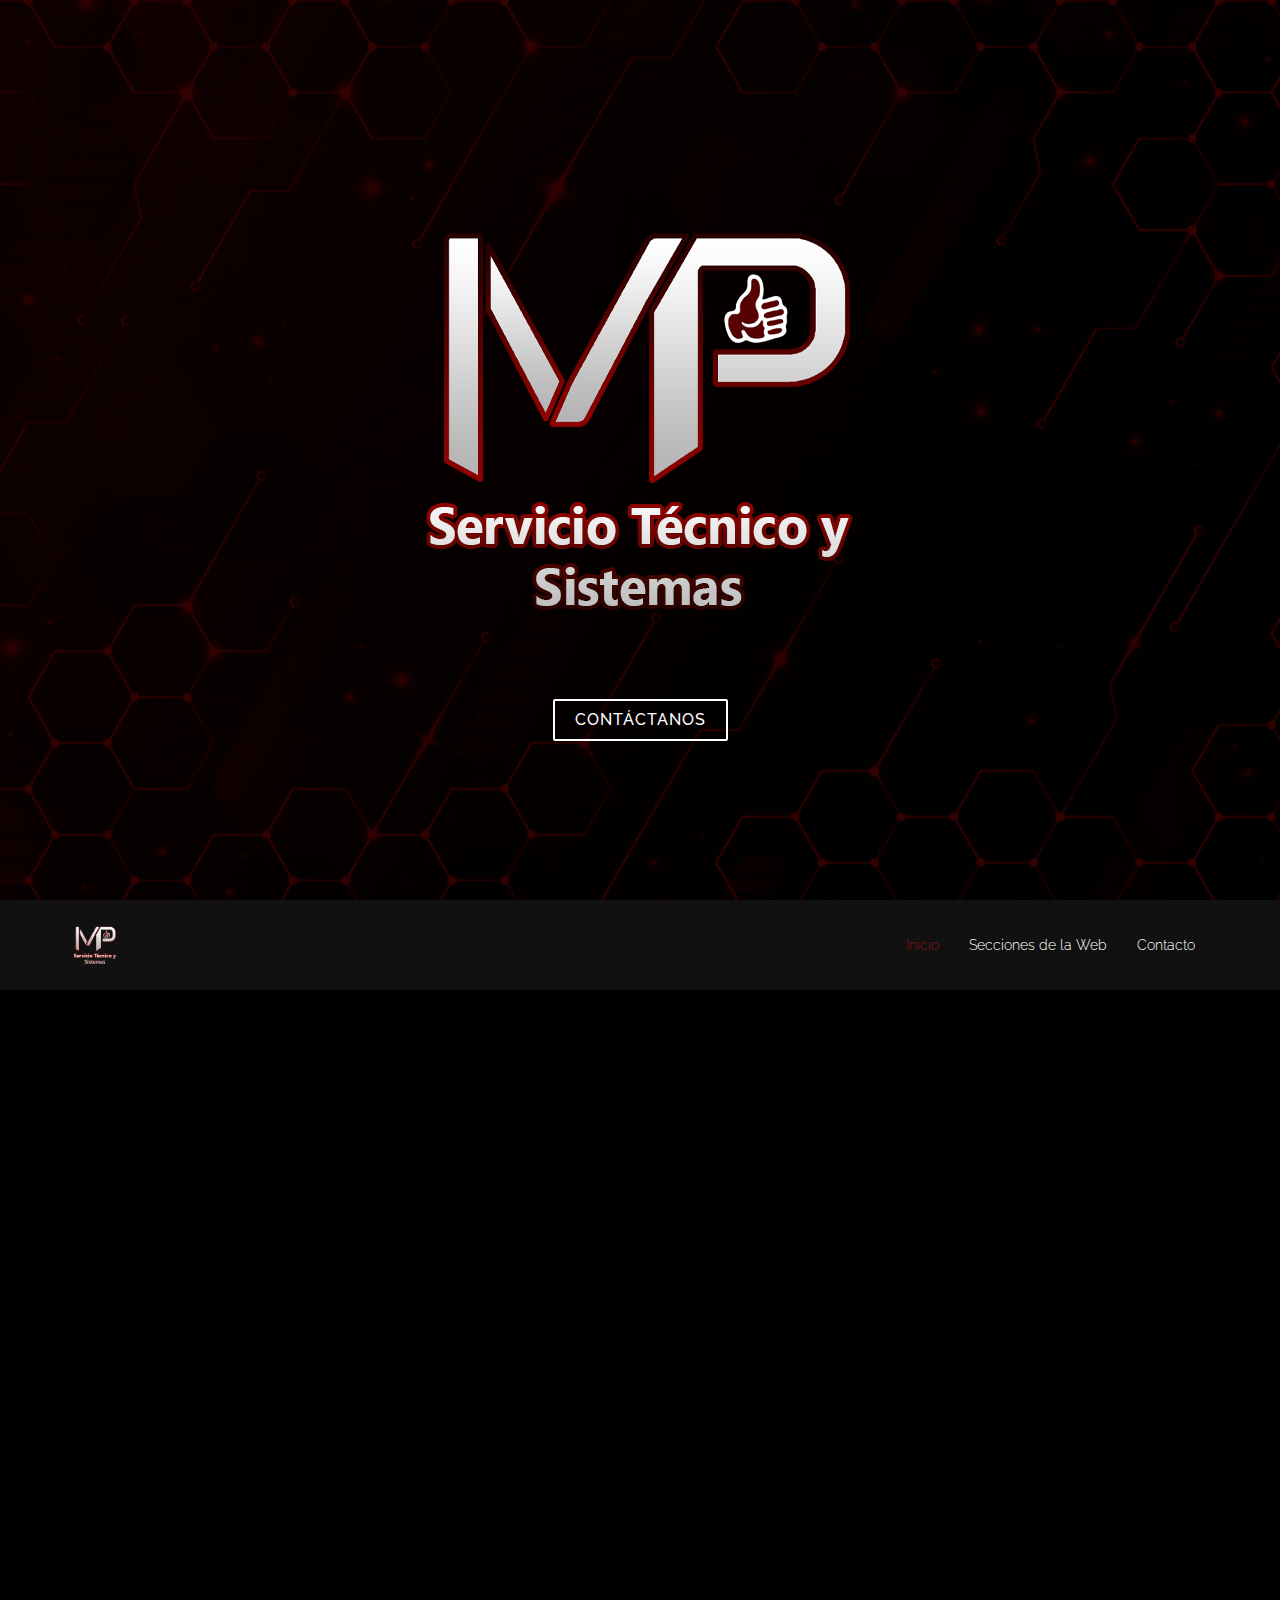
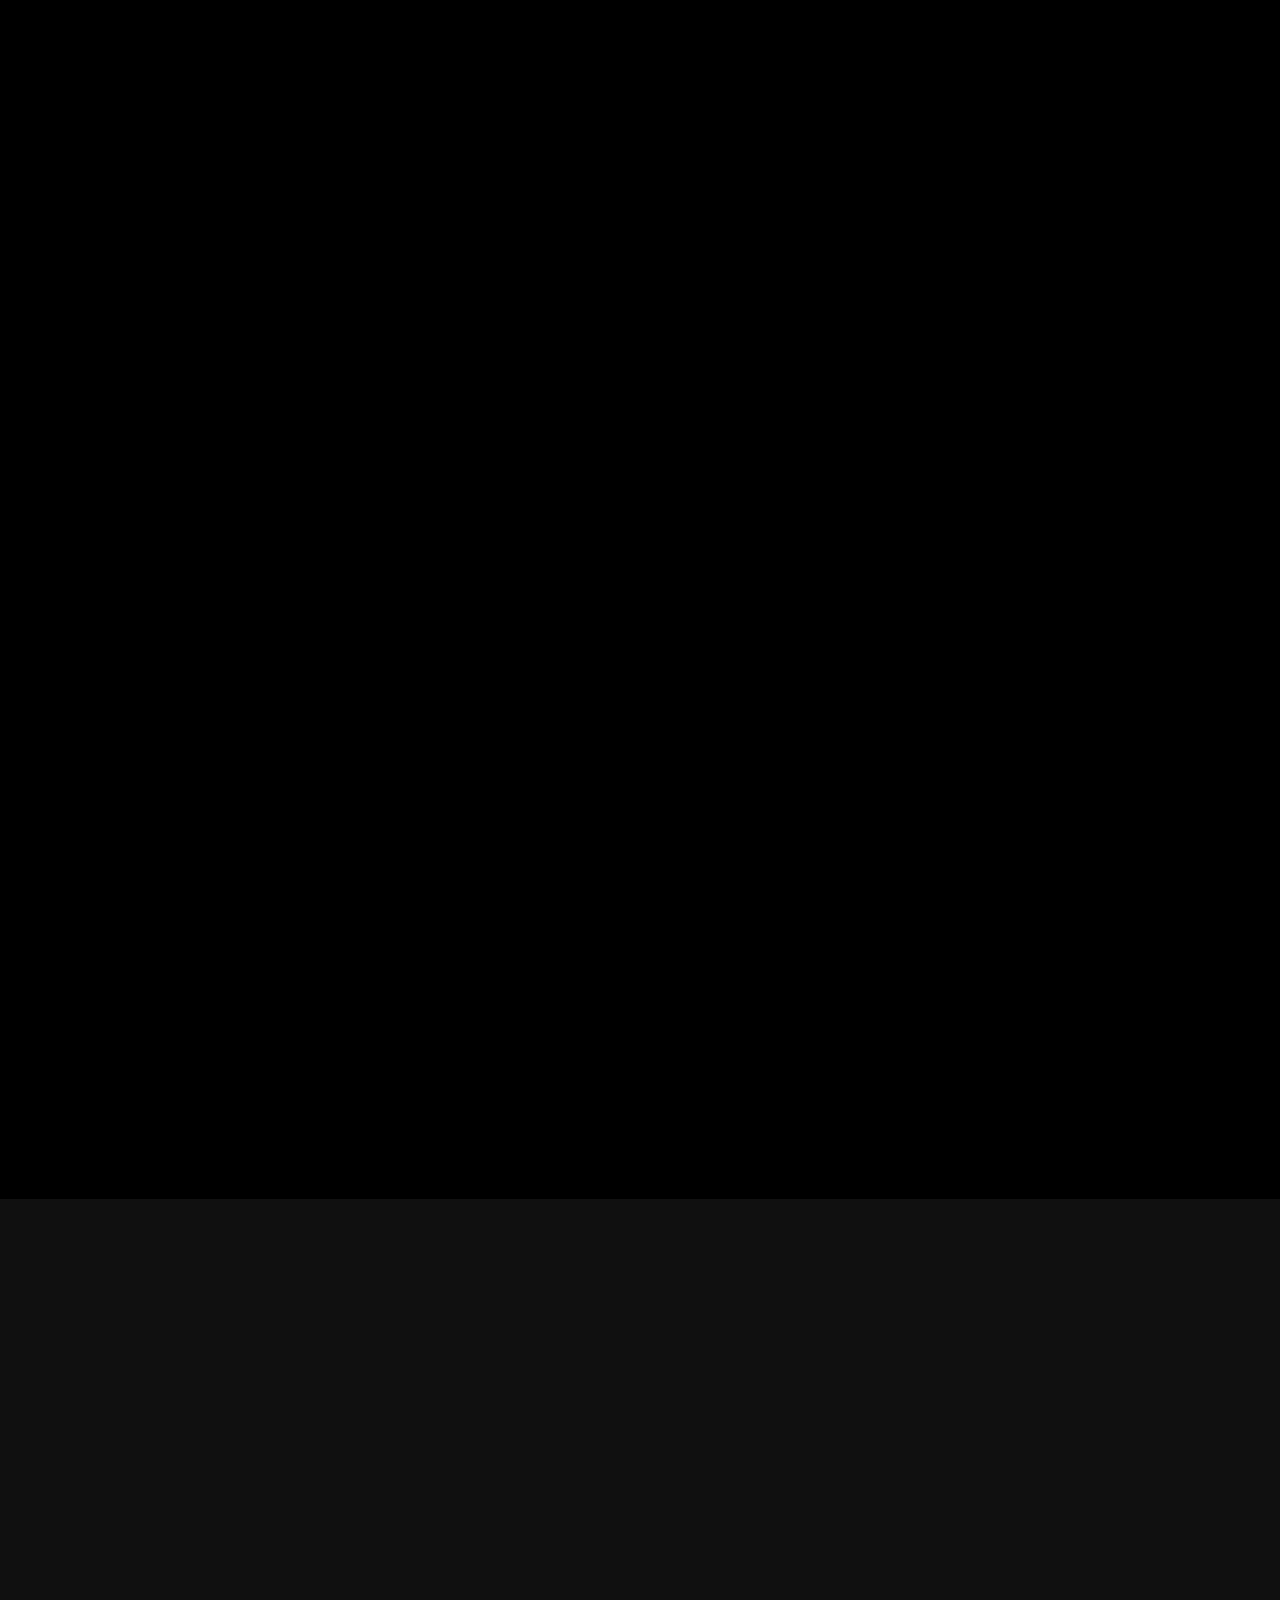
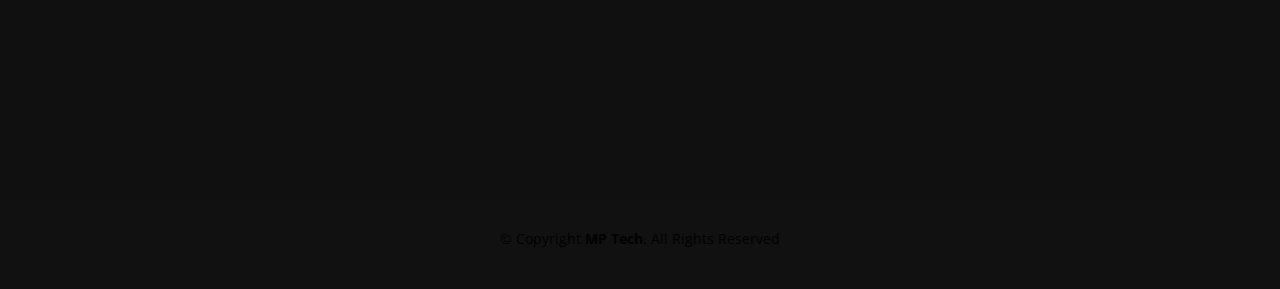
<file: index.html>
<!DOCTYPE html>
<html lang="es">

<head>
  <meta charset="utf-8">
  <title>MP Tech: Inicio</title>
  <link rel="shortcut icon" href="img/logoicon.png">
  <meta content="width=device-width, initial-scale=1.0" name="viewport">
  <meta content="" name="keywords">
  <meta content="" name="description">

  <link href="https://fonts.googleapis.com/css?family=Open+Sans:300,300i,400,400i,700,700i|Raleway:300,400,500,700,800" rel="stylesheet">

  <!-- Bootstrap CSS File -->
  <link href="lib/bootstrap/css/bootstrap.min.css" rel="stylesheet">

  <!-- Libraries CSS Files -->
  <link href="lib/font-awesome/css/font-awesome.min.css" rel="stylesheet">
  <link href="lib/animate-css/animate.min.css" rel="stylesheet">

  <!-- Main Stylesheet File -->
  <link href="css/style.css" rel="stylesheet">

</head>

<body>
  <div id="preloader"></div>
  <!--
  <div id="mant">
    <img class="muestra" src="mantenimiento.jpg">
  </div>
  -->
  <!--==========================
  Hero Section
  ============================-->
  <section id="hero">
    <div class="hero-container">
      <div class="wow fadeIn">
        <div class="hero-logo">
          <img class="" src="img/logo.png" alt="ProOnliPc">
        </div>
        <div class="actions">
          <!--<a href="#about" class="btn-get-started">Saber más</a>-->
          <a href="#contact" class="btn-services">Contáctanos</a>
        </div>
      </div>
    </div>
  </section>

  <!--==========================
  Sección de encabezado
  ============================-->
  <header id="header">
    <div class="container">
      <div id="logo" class="pull-left">
        <a href="#hero"><img src="img/logo.png" alt="" title="" /></img></a>
        <!-- Descomenta abajo si prefieres usar una imagen de texto -->
        <!--<h1><a href="#hero">Encabezado 1</a></h1>-->
      </div>

      <nav id="nav-menu-container">
        <ul class="nav-menu">
          <li class="menu-active"><a href="#hero">Inicio</a></li>
          <li><a href="#services">Secciones de la Web</a></li>
          <li><a href="#contact">Contacto</a></li>
        </ul>
      </nav>
      <!-- #nav-menu-container -->
    </div>
  </header>
  <!-- #header -->

  <!--==========================
  About Section
  ============================-->
  <section id="about">
    <div class="container wow fadeInUp">
      <div class="row">
        <div class="col-md-12">
          <h3 class="section-title">Información</h3>
          <div class="section-title-divider"></div>
          <p class="section-description">Sómos un servicio técnico especializado en todo lo referente a sistemas de cómputo tanto en software como hardware y electrónica
          </p>
        </div>
      </div>
    </div>

    <div class="container about-container wow fadeInUp">
      <div class="row">
        <div class="col-md-6 col-md-push-6 about-content">
          <h2 class="about-title">Preguntas frecuentes:</h2>
          <p class="about-text">
            ¿Cuánto cuesta reparar X componente? = No podemos dar precios de una reparación sin revisar previamente el componente, ya que el coste depende de cosas como: componentes afectados, procedimientos necesarios, existencia de diagramas del componente, y otros detalles que solo se conocen una vez revisada.
          <p class="about-text">
            ¿La revisión tiene costo? = No, tu equipo es revisado sin coste sin importar el problema que tenga, posteriormente se te hace llegar el diagnóstico y presupuesto desglosado en partes detalladas, para finalmente quedar a la espera de si desea proceder o no con la reparación.
          </p>
          <p class="about-text">
            ¿Solo reparan PCs? = Estamos especializados en PCs de Escritorios, Laptops y sus respectivos componentes, sin embargo, tambien tratamos otros dispositivos similares como monitores, rigs de minería, televisores, controles, consolas y más.
          </p>
          </p>
        </div>
      </div>
    </div>
  </section>

  <!--==========================
  Services Section
  ============================-->
  <section id="services">
    <div class="container wow fadeInUp">
      <div class="row">
        <div class="col-md-12">
          <h3 class="section-title">Secciones de la página web</h3>
          <div class="section-title-divider"></div>
          <p class="section-description">Información de servicios, productos y demás</p>
        </div>
      </div>

      <div class="row">
        
        <div class="col-md-4 service-item">
          <div class="service-icon"><i class="fa fa-users"></i></div>
          <h4 class="service-title"><a href="https://discord.gg/FXHpFkU2KD">Comunidad Discord</a></h4>
          <p class="service-description">Servidor de Discord con herramientas y chat con la comunidad. Pide ayuda y conversa sobre informática</p>
        </div>
        <div class="col-md-4 service-item">
          <div class="service-icon"><i class="fa fa-microchip"></i></div>
          <h4 class="service-title"><a>Repuestos electrónicos</a></h4>
          <p class="service-description">Pronto...</p>
        </div>
        <!--
        <div class="col-md-4 service-item">
          <div class="service-icon"><i class="fa fa-briefcase" href="servicios.html"></i></div>
          <h4 class="service-title"><a href="servicios.html">Servicios destacados</a></h4>
          <p class="service-description">Reparaciones, Mantenimiento, Optimización, Moddings, Overclocking, Repotenciaciones, entre otros</p>
        </div>
        <div class="col-md-4 service-item">
          <div class="service-icon"><i class="fa fa-desktop"></i></div>
          <h4 class="service-title"><a href="tienda.html">Productos</a></h4>
          <p class="service-description">PCs, Componentes, y otros productos a la venta de nuestra parte y de la comunidad</p>
        </div>
        <div class="col-md-4 service-item">
          <div class="service-icon"><i class="fa fa-comments"></i></div>
          <h4 class="service-title"><a href="cursos.html">Cursos</a></h4>
          <p class="service-description">Información e inscripción a capacitaciones</p>
        </div>
        <div class="col-md-4 service-item">
          <div class="service-icon"><i class="fa fa-calculator"></i></div>
          <h4 class="service-title"><a>Armados de PCs</a></h4>
          <p class="service-description">Pronto...</p>
        </div>       
        
        -->
      </div>
    </div>
  </section>

  <section id="team">
    <div class="container wow fadeInUp">
      <div class="row">
        <div class="col-md-12">
          <h3 class="section-title">Nuestro Equipo</h3>
          <div class="section-title-divider"></div>
          <p class="section-description">Actualmente nuestro equipo esta conformado por las siguientes personas</p>
        </div>
      </div>

      <div class="row">
        <div class="col-md-3">
          <div class="member">
            <div class="pic"><img src="img/team-1.jpg" alt=""></div>
            <h4>Manuel García</h4>
            <span>CEO e Ingeniero de Computación</span>
            <div class="social">
              <a href="https://instagram.com/manuelpuntos?utm_medium=copy_link"><i class="fa fa-instagram"></i></a>
              <a href="https://m.tiktok.com/h5/share/usr/6789324562275697670.html?_d=dlebcb7ef04hej&language=es&sec_uid=MS4wLjABAAAAmjFqYffVWq5VRl6I6knBRaw5LO6mBf2Nxi9zkjyKLvA1aHmHEtlaabm3Z9hnMb8R&share_author_id=6789324562275697670&u_code=daid93djh545cl&timestamp=1643947402&user_id=6789324562275697670&sec_user_id=MS4wLjABAAAAmjFqYffVWq5VRl6I6knBRaw5LO6mBf2Nxi9zkjyKLvA1aHmHEtlaabm3Z9hnMb8R&utm_source=copy&utm_campaign=client_share&utm_medium=android&share_iid=7057880762830636805&share_link_id=260667fc-2871-4b7b-bb3e-6b507d80360b&share_app_id=1233"><i class="fa fa-music"></i></a>
            </div>
          </div>
        </div>

        <div class="col-md-3">
          <div class="member">
            <div class="pic"><img src="img/team-2.jpg" alt=""></div>
            <h4>Valentina Henríquez</h4>
            <span>Aprendiz e Ingeniera de Computación</span>
            <div class="social">
              <a href="https://instagram.com/titihenriquez9?utm_medium=copy_link"><i class="fa fa-instagram"></i></a>
            </div>
          </div>
        </div>

      </div>
    </div>
  </section>

  <!--==========================
  Contact Section
  ============================-->
  <section id="contact">
    <div class="container wow fadeInUp">
      <div class="row">
        <div class="col-md-12">
          <h3 class="section-title">Contáctanos</h3>
          <div class="section-title-divider"></div>
          <p class="section-description">Ponte en contacto con nosotros y obtén nuestra dirección para concretar tu servicio</p>
        </div>
      </div>

      <div class="row">
        <div class="col-md-3 col-md-push-2">
          <div class="info">
            <div>
              <i class="fa fa-map-marker"></i>
              <p>Tazajal<br>Naguanagua, Estado Carabobo</p>
            </div>

            <div>
              <i class="fa fa-whatsapp"></i>
              <p><a href="https://wa.me/message/VRY6V5JWBTQNH1">Chat de Whatsapp</a></p>
            </div>

            <div>
              <i class="fa fa-phone"></i>
              <p href="https://wa.me/message/VRY6V5JWBTQNH1">+58 4245022292</p>
            </div>

          </div>
        </div>

        <div class="col-md-5 col-md-push-2">
          <div class="form">
            <div id="sendmessage">Tu mensaje ha sido enviado. Gracias!</div>
            <div id="errormessage"></div>
            <form action="contactform.php" method="post" role="form" class="contactForm">
              <div class="form-group">
                <input type="text" name="name" class="form-control" id="name" placeholder="Tu Nombre" data-rule="minlen:4" data-msg="Por favor ingrese al menos 4 caracteres" />
                <div class="validation"></div>
              </div>
              <div class="form-group">
                <input type="email" class="form-control" name="email" id="email" placeholder="Tu Email" data-rule="email" data-msg="Ingresa un Correo Valido" />
                <div class="validation"></div>
              </div>
              <div class="form-group">
                <input type="text" class="form-control" name="subject" id="subject" placeholder="Asunto" data-rule="minlen:4" data-msg="Por favor ingrese al menos 8 caracteres del tema" />
                <div class="validation"></div>
              </div>
              <div class="form-group">
                <textarea class="form-control" name="message" rows="5" data-rule="required" data-msg="Por favor escribe algo para nosotros" placeholder="Mensaje"></textarea>
                <div class="validation"></div>
              </div>
              <div class="text-center"><input type="submit" placeholder="Enviar"/></div>
            </form>
          </div>
        </div>

      </div>
    </div>
  </section>

  <!--==========================
  Footer
============================-->
  <footer id="footer">
    <div class="container">
      <div class="row">
        <div class="col-md-12">
          <div class="copyright">
            &copy; Copyright <strong>MP Tech</strong>. All Rights Reserved
          </div>
          <div class="credits">
          </div>
        </div>
      </div>
    </div>
  </footer>
  <a href="#" class="back-to-top"><i class="fa fa-chevron-up"></i></a>
  <script src="lib/jquery/jquery.min.js"></script>
  <script src="lib/bootstrap/js/bootstrap.min.js"></script>
  <script src="lib/superfish/hoverIntent.js"></script>
  <script src="lib/superfish/superfish.min.js"></script>
  <script src="lib/morphext/morphext.min.js"></script>
  <script src="lib/wow/wow.min.js"></script>
  <script src="lib/stickyjs/sticky.js"></script>
  <script src="lib/easing/easing.js"></script>
  <script src="js/custom.js"></script>
  <script src="contactform/contactform.js"></script>
</body>
</html>
</file>
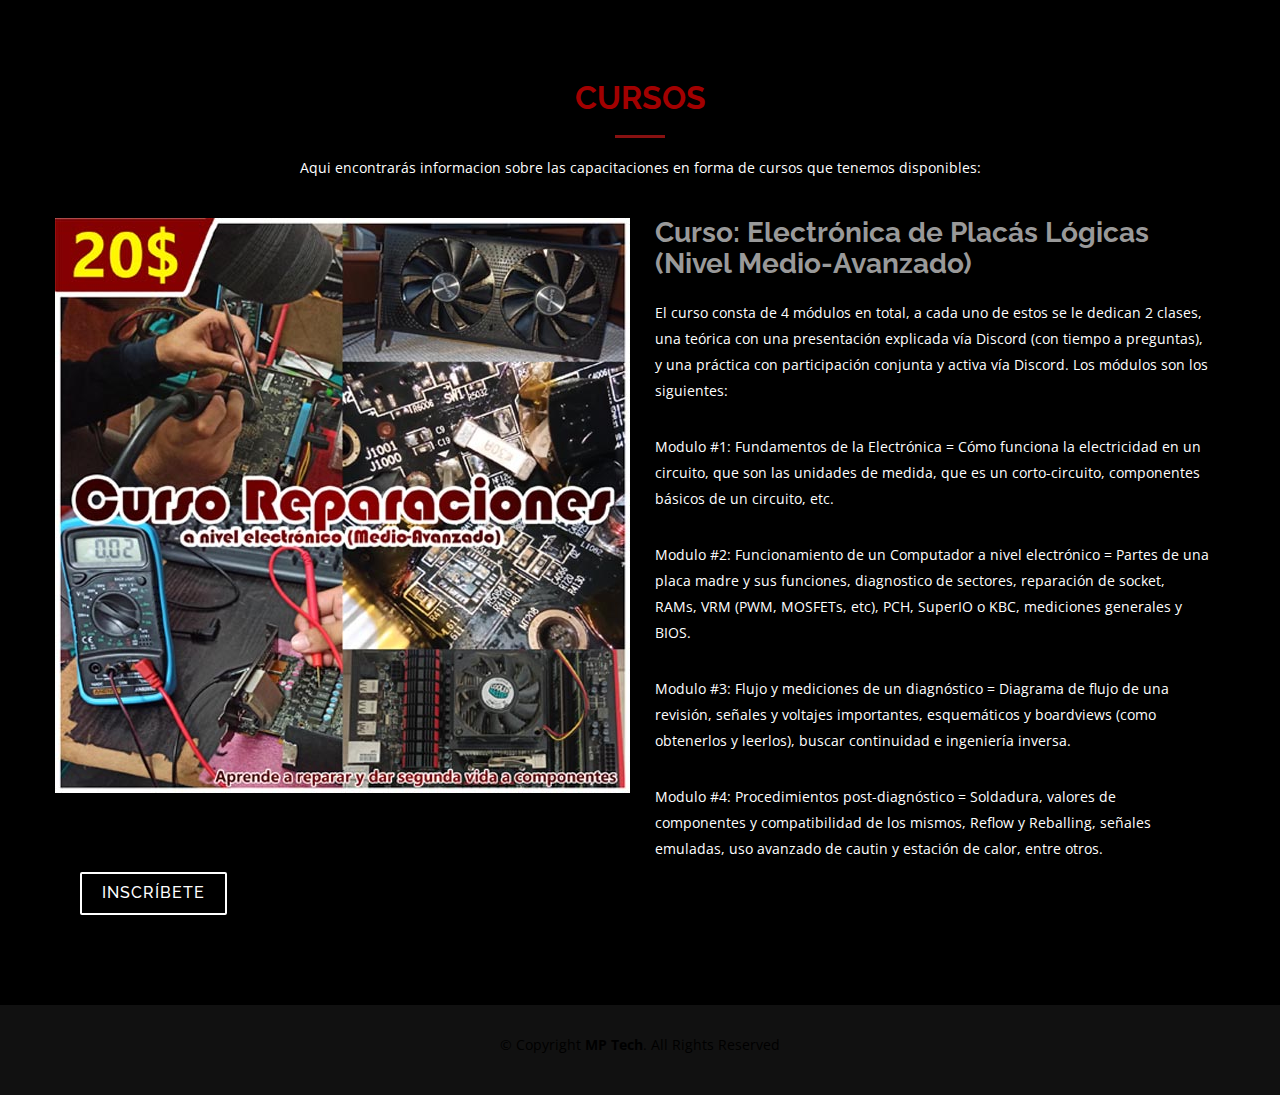
<file: cursos.html>
<!DOCTYPE html>
<html lang="es">

<head>
  <meta charset="utf-8">
  <title>MP: Cursos</title>
  <link rel="shortcut icon" href="img/logoicon.png">
  <meta content="width=device-width, initial-scale=1.0" name="viewport">
  <meta content="" name="keywords">
  <meta content="" name="description">

  <link href="https://fonts.googleapis.com/css?family=Open+Sans:300,300i,400,400i,700,700i|Raleway:300,400,500,700,800" rel="stylesheet">
  <link href="lib/bootstrap/css/bootstrap.min.css" rel="stylesheet">
  <link href="lib/font-awesome/css/font-awesome.min.css" rel="stylesheet">
  <link href="lib/animate-css/animate.min.css" rel="stylesheet">
  <link href="css/style.css" rel="stylesheet">

</head>

<body>
  <div id="preloader"></div>
  <section id="cursos">
    <div class="container wow fadeInUp">
      <div class="row">
        <div class="col-md-12">
          <h3 class="section-title">Cursos</h3>
          <div class="section-title-divider"></div>
          <p class="section-description">Aqui encontrarás informacion sobre las capacitaciones en forma de cursos que tenemos disponibles:
          </p>
        </div>
      </div>
    </div>

    <div class="container about-container wow fadeInUp">
      <div class="row">
        <div class="col-md-6 col-md-push-6 about-content">
          <h2 class="about-title">Curso: Electrónica de Placás Lógicas (Nivel Medio-Avanzado)</h2>
          <p class="about-text">
            El curso consta de 4 módulos en total, a cada uno de estos se le dedican 2 clases, una teórica con una presentación explicada vía Discord (con tiempo a preguntas), y una práctica con participación conjunta y activa vía Discord. Los módulos son los siguientes:
          </p>
          <p class="about-text">
            Modulo #1: Fundamentos de la Electrónica = Cómo funciona la electricidad en un circuito, que son las unidades de medida, que es un corto-circuito, componentes básicos de un circuito, etc.
          </p>
          <p class="about-text">
           Modulo #2: Funcionamiento de un Computador a nivel electrónico = Partes de una placa madre y sus funciones, diagnostico de sectores, reparación de socket, RAMs, VRM (PWM, MOSFETs, etc), PCH, SuperIO o KBC, mediciones generales y BIOS.
          </p>
          <p class="about-text">
            Modulo #3: Flujo y mediciones de un diagnóstico = Diagrama de flujo de una revisión, señales y voltajes importantes, esquemáticos y boardviews (como obtenerlos y leerlos), buscar continuidad e ingeniería inversa.
          <p class="about-text">
            Modulo #4: Procedimientos post-diagnóstico = Soldadura, valores de componentes y compatibilidad de los mismos, Reflow y Reballing, señales emuladas, uso avanzado de cautin y estación de calor, entre otros.
          </p>
        </div>

      </div>
      <div class="row">
        <div class="col-md-9">
          <div class="actions">
            <a href="https://discord.gg/FXHpFkU2KD" class="btn-services">Inscríbete</a>
          </div>
        </div>
      </div>
    </div>

  </section>

  <footer id="footer">
    <div class="container">
      <div class="row">
        <div class="col-md-12">
          <div class="copyright">
            &copy; Copyright <strong>MP Tech</strong>. All Rights Reserved
          </div>
          <div class="credits">
          </div>
        </div>
      </div>
    </div>
  </footer>

  <a href="#" class="back-to-top"><i class="fa fa-chevron-up"></i></a>

  <script src="lib/jquery/jquery.min.js"></script>
  <script src="lib/bootstrap/js/bootstrap.min.js"></script>
  <script src="lib/superfish/hoverIntent.js"></script>
  <script src="lib/superfish/superfish.min.js"></script>
  <script src="lib/morphext/morphext.min.js"></script>
  <script src="lib/wow/wow.min.js"></script>
  <script src="lib/stickyjs/sticky.js"></script>
  <script src="lib/easing/easing.js"></script>

  <script src="js/custom.js"></script>

  <script src="contactform/contactform.js"></script>


</body>

</html>
</file>
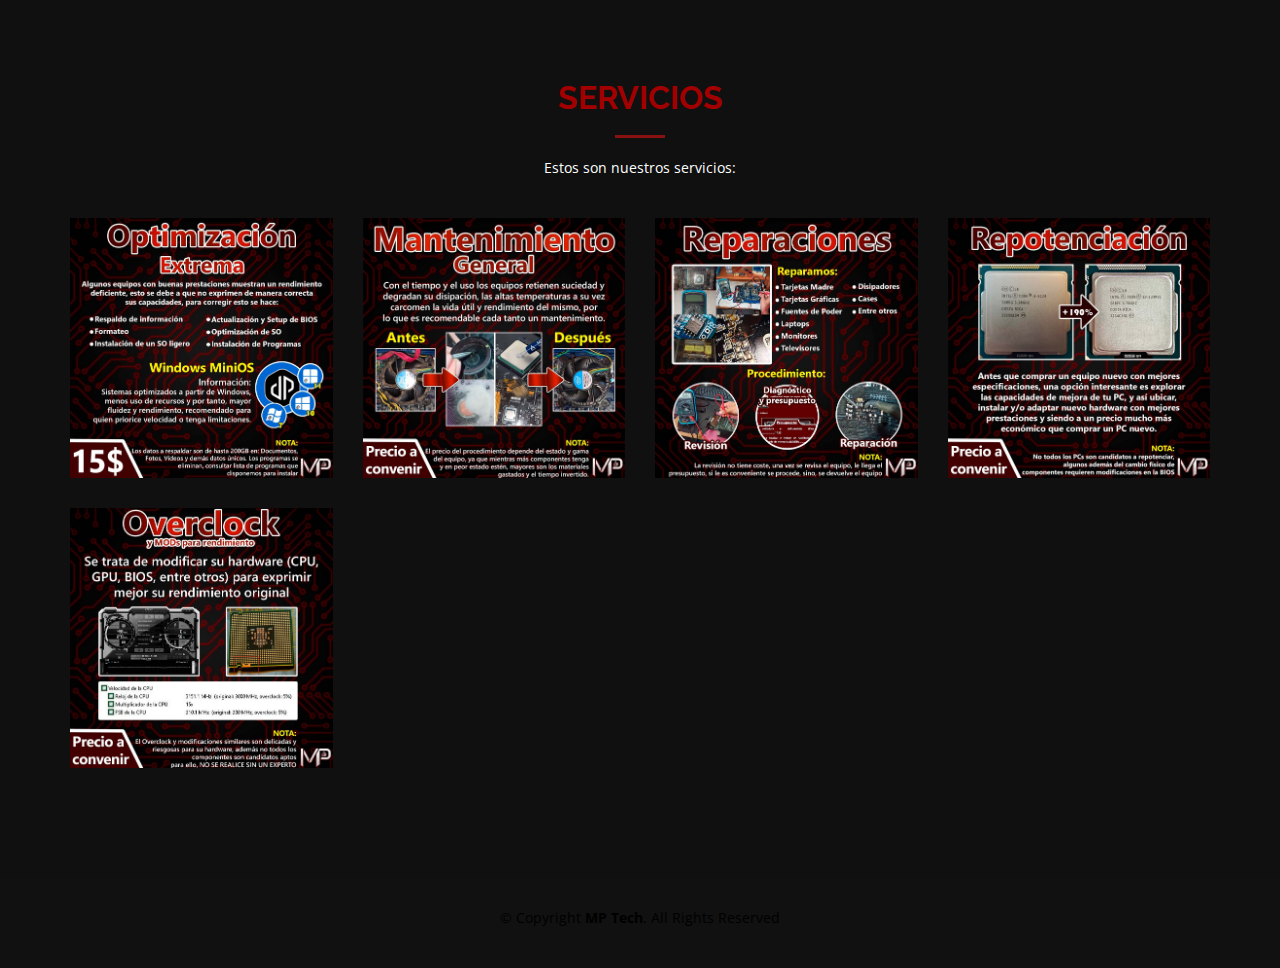
<file: servicios.html>
<!DOCTYPE html>
<html lang="es">

<head>
  <meta charset="utf-8">
  <title>MP: Servicios</title>
  <link rel="shortcut icon" href="img/logoicon.png">
  <meta content="width=device-width, initial-scale=1.0" name="viewport">
  <meta content="" name="keywords">
  <meta content="" name="description">

  <link href="https://fonts.googleapis.com/css?family=Open+Sans:300,300i,400,400i,700,700i|Raleway:300,400,500,700,800" rel="stylesheet">

  <!-- Bootstrap CSS File -->
  <link href="lib/bootstrap/css/bootstrap.min.css" rel="stylesheet">

  <!-- Libraries CSS Files -->
  <link href="lib/font-awesome/css/font-awesome.min.css" rel="stylesheet">
  <link href="lib/animate-css/animate.min.css" rel="stylesheet">

  <!-- Main Stylesheet File -->
  <link href="css/style.css" rel="stylesheet">

</head>

<body>
  <div id="preloader"></div>

  <!--==========================
  PRODUCTOS
  ============================-->
  <section id="portfolio">
    <div class="container wow fadeInUp">
      <div class="row">
        <div class="col-md-12">
          <h3 class="section-title">Servicios</h3>
          <div class="section-title-divider"></div>
          <p class="section-description">Estos son nuestros servicios:</p>
        </div>
      </div>

      <div class="row">
        <div class="col-md-3">
          <a class="portfolio-item" style="background-image: url(img/servicio-1.jpg);" href="https://wa.me/p/5108625882530967/584245022292">
            <div class="details">
              <h4>Formateo, Instalación y Optimizacion de SO (20$)</h4>
              <span>Aumenta el rendimiento del equipo</span>
              <span>Se respaldan los datos</span>
              <span>Se instala el SO de su preferencia</span>
              <span>Se optimiza el sistema</span>
              <span>Se instalan programas de uso del usuario</span>
            </div>
          </a>
        </div>
        
        <div class="col-md-3">
          <a class="portfolio-item" style="background-image: url(img/servicio-2.jpg);" href="https://wa.me/p/4627575160595787/584245022292">
            <div class="details">
              <h4>Mantenimiento Correctivo-Preventivo (20$)</h4>
              <span>Mejora las temperaturas y vida útil del equipo</span>
              <span>Cambio de pasta térmica y thermal pads</span>
              <span>Limpieza profunda de todos los componentes</span>
              <span>Manejo de cables</span>
            </div>
          </a>
        </div>
        
        <div class="col-md-3">
          <a class="portfolio-item" style="background-image: url(img/servicio-3.jpg);" href="">
            <div class="details">
              <h4>Reparaciones</h4>
              <span>Se revisa sin coste</span>
              <span>Se entrega presupuesto</span>
              <span>Finalmente se procede si le es conveniente</span>
            </div>
          </a>
        </div>

        <div class="col-md-3">
          <a class="portfolio-item" style="background-image: url(img/servicio-4.jpg);" href="https://wa.me/p/7247010718702931/584245022292">
            <div class="details">
              <h4>Repotenciación</h4>
              <span>Aumenta las capacidades del equipo</span>
              <span>Se analiza las mejoras posibles de hardware del equipo</span>
              <span>Se ubican los componentes y se hace un presupuesto</span>
              <span>Se instalan y acondicionan los cambios</span>
            </div>
          </a>
        </div>

        <div class="col-md-3">
          <a class="portfolio-item" style="background-image: url(img/servicio-5.jpg);" href="https://wa.me/p/6078805318856787/584245022292">
            <div class="details">
              <h4>Overclock y MODs</h4>
              <span>Aumenta el rendimiento exprimiendo el hardware</span>
              <span>No se cambian los componentes, sino que se aumenta su rendimiento</span>
              <span>NO TODOS LOS EQUIPOS SON CANDIDATOS</span>
            </div>
          </a>
        </div>
      </div>
    </div>
  </section>
<!--
      <div class="container wow fadeInUp">
      <div class="row">
        <div class="col-md-12">
          <h3 class="section-title">Productos de la Comunidad</h3>
          <div class="section-title-divider"></div>
          <p class="section-description">Estos son productos de nuestra comunidad disponibles:</p>
        </div>
      </div>

      <div class="col-md-3">
          <a class="portfolio-item" style="background-image: url(img/comunidad-1.jpg);" href="">
            <div class="details">
              <h4>Combo Placa, CPU y RAM</h4>
              <span>Asrock AM1B-M rev 1.02</span>
              <span>Sempron 2600 Series</span>
              <span>4GB DDR3 1333MHz</span>
            </div>
          </a>
        </div>
        -->
  <!--==========================
  Footer
============================-->
  <footer id="footer">
    <div class="container">
      <div class="row">
        <div class="col-md-12">
          <div class="copyright">
            &copy; Copyright <strong>MP Tech</strong>. All Rights Reserved
          </div>
          <div class="credits">
          </div>
        </div>
      </div>
    </div>
  </footer>
  <!-- #footer -->

  <a href="#" class="back-to-top"><i class="fa fa-chevron-up"></i></a>

  <!-- Required JavaScript Libraries -->
  <script src="lib/jquery/jquery.min.js"></script>
  <script src="lib/bootstrap/js/bootstrap.min.js"></script>
  <script src="lib/superfish/hoverIntent.js"></script>
  <script src="lib/superfish/superfish.min.js"></script>
  <script src="lib/morphext/morphext.min.js"></script>
  <script src="lib/wow/wow.min.js"></script>
  <script src="lib/stickyjs/sticky.js"></script>
  <script src="lib/easing/easing.js"></script>

  <!-- Template Specisifc Custom Javascript File -->
  <script src="js/custom.js"></script>

  <script src="contactform/contactform.js"></script>


</body>

</html>
</file>
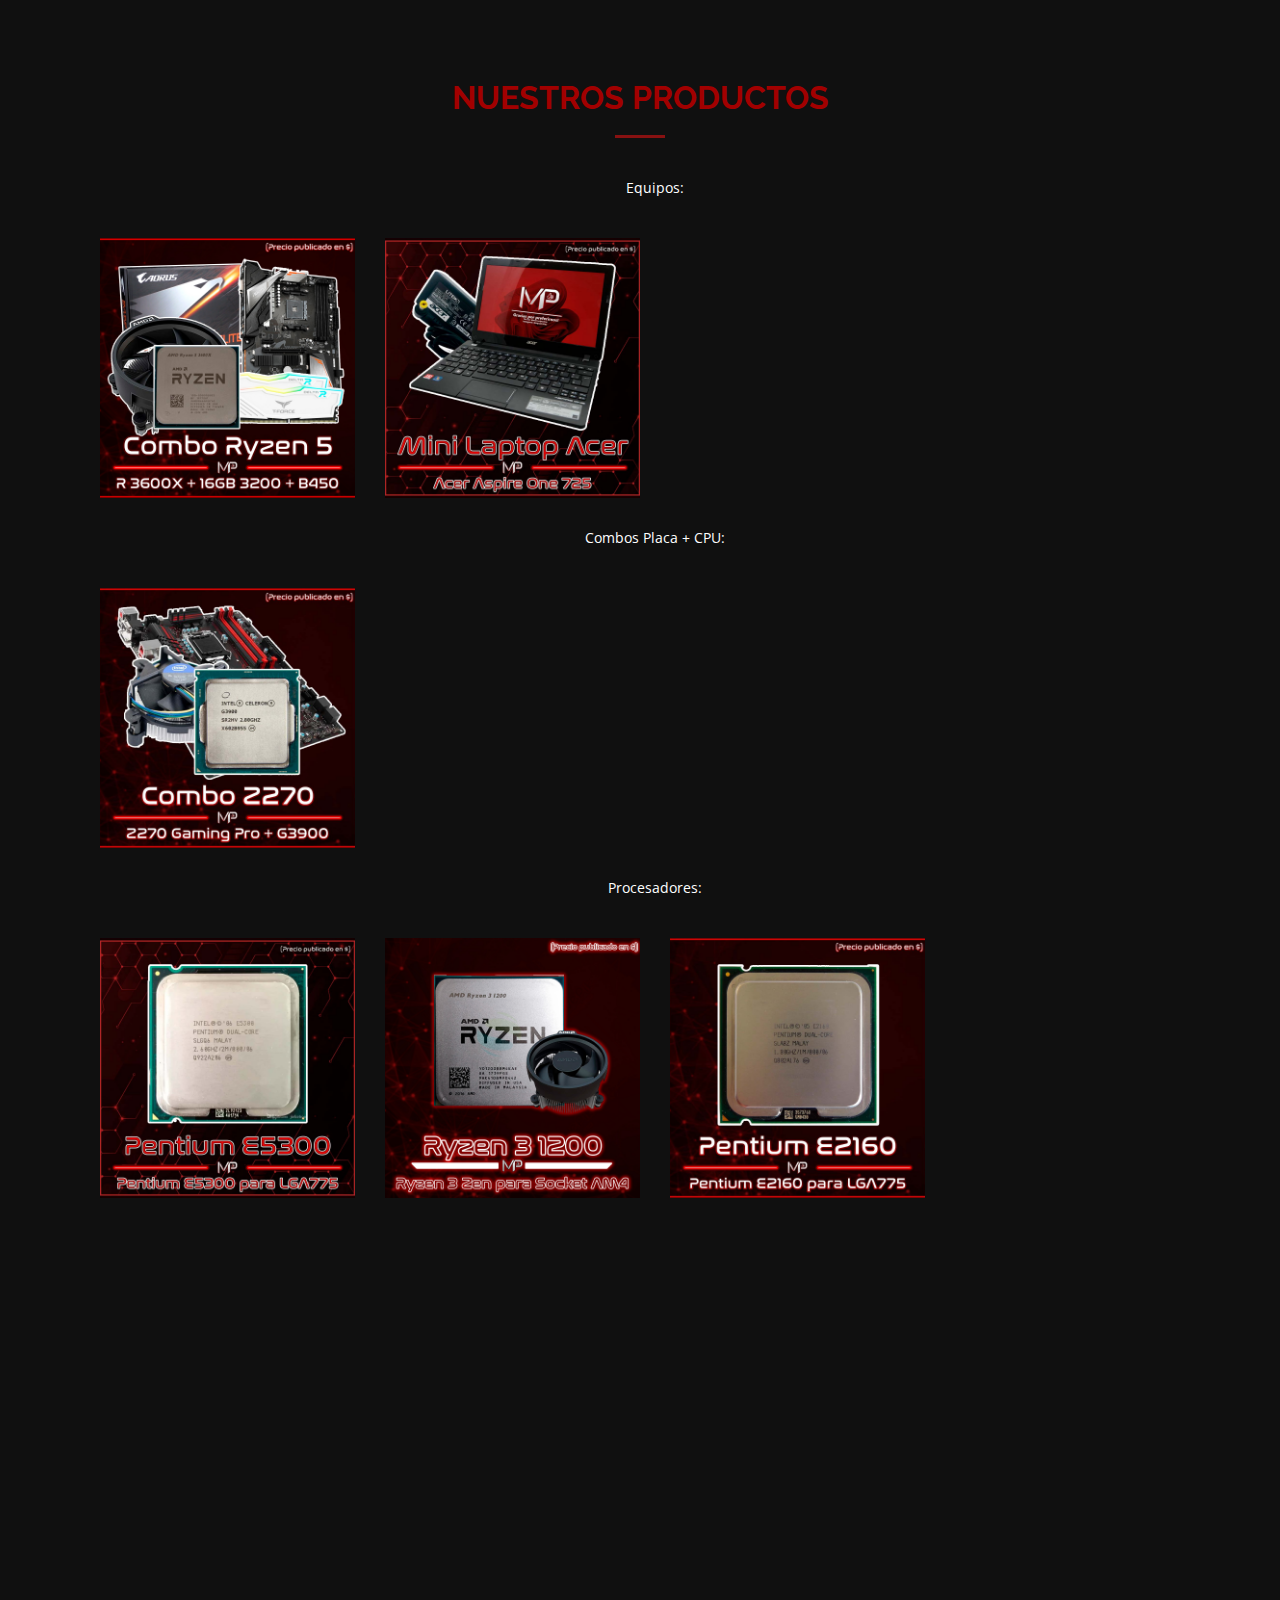
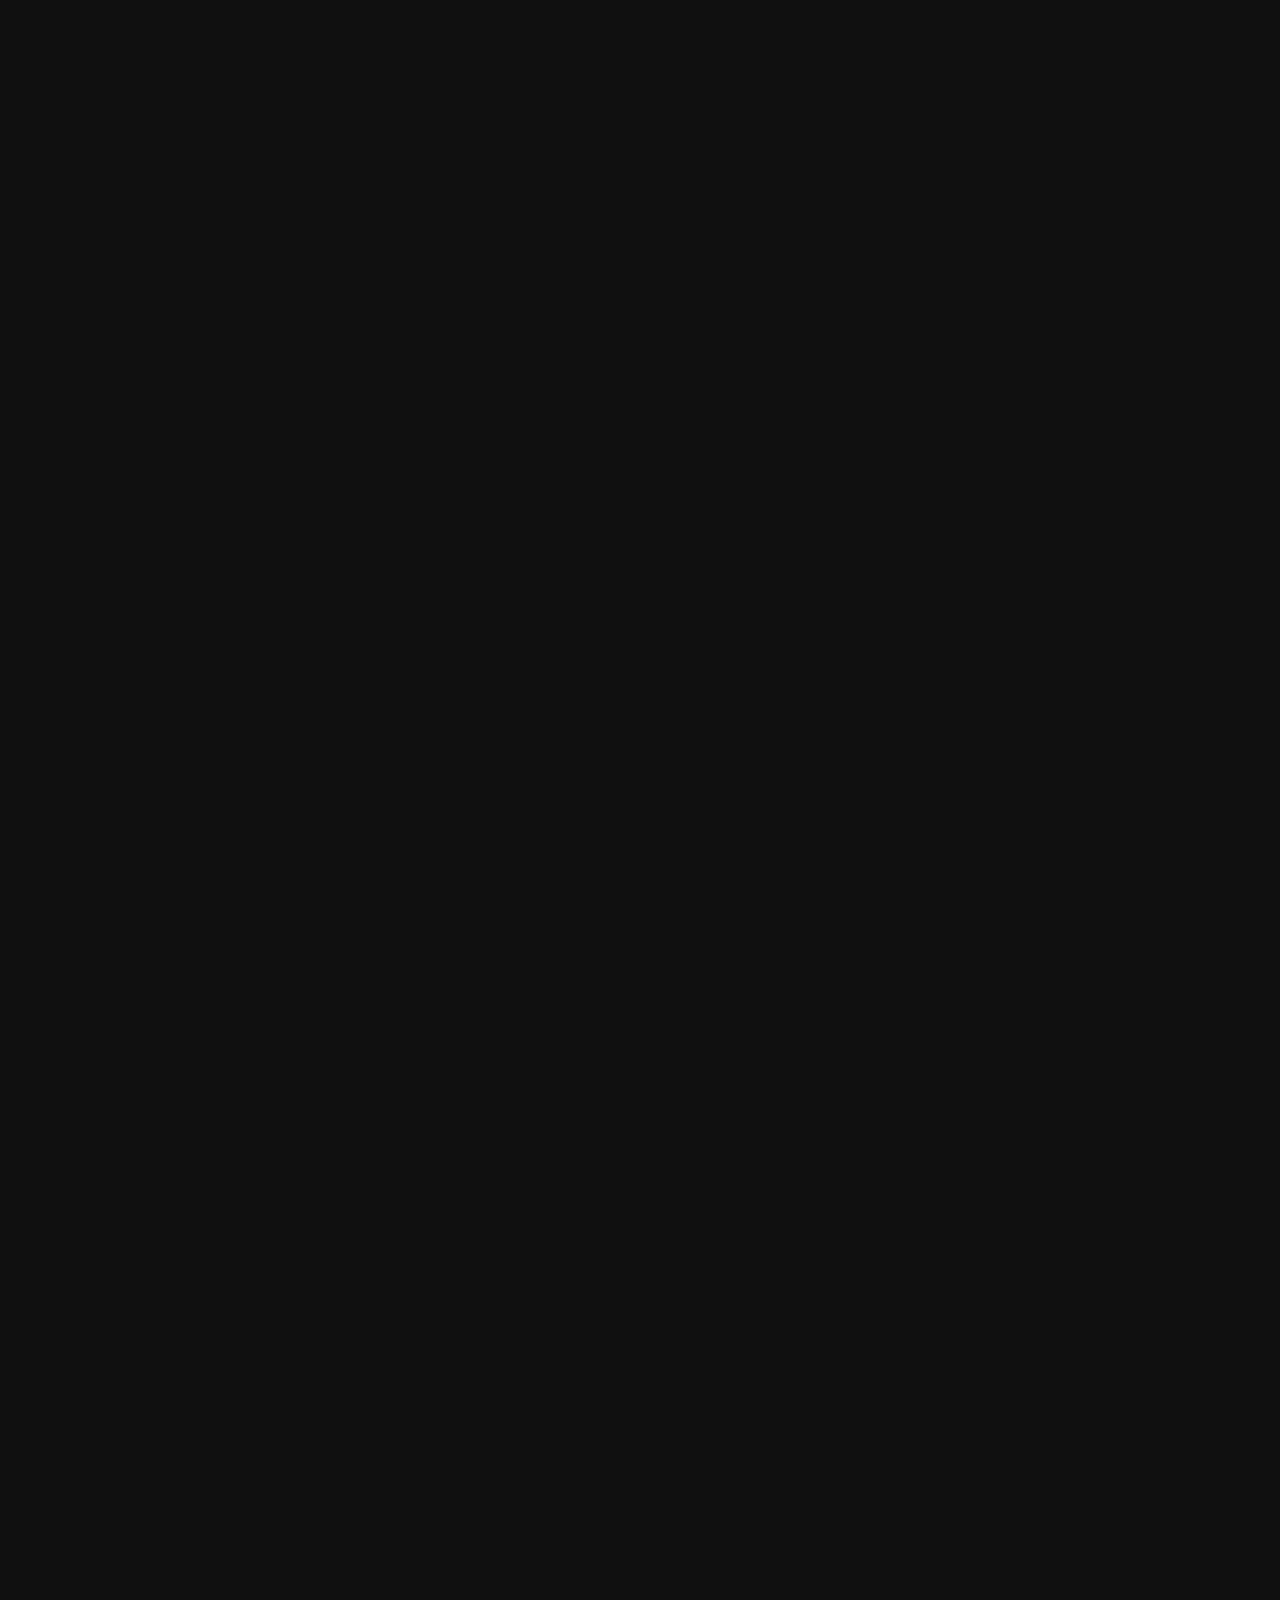
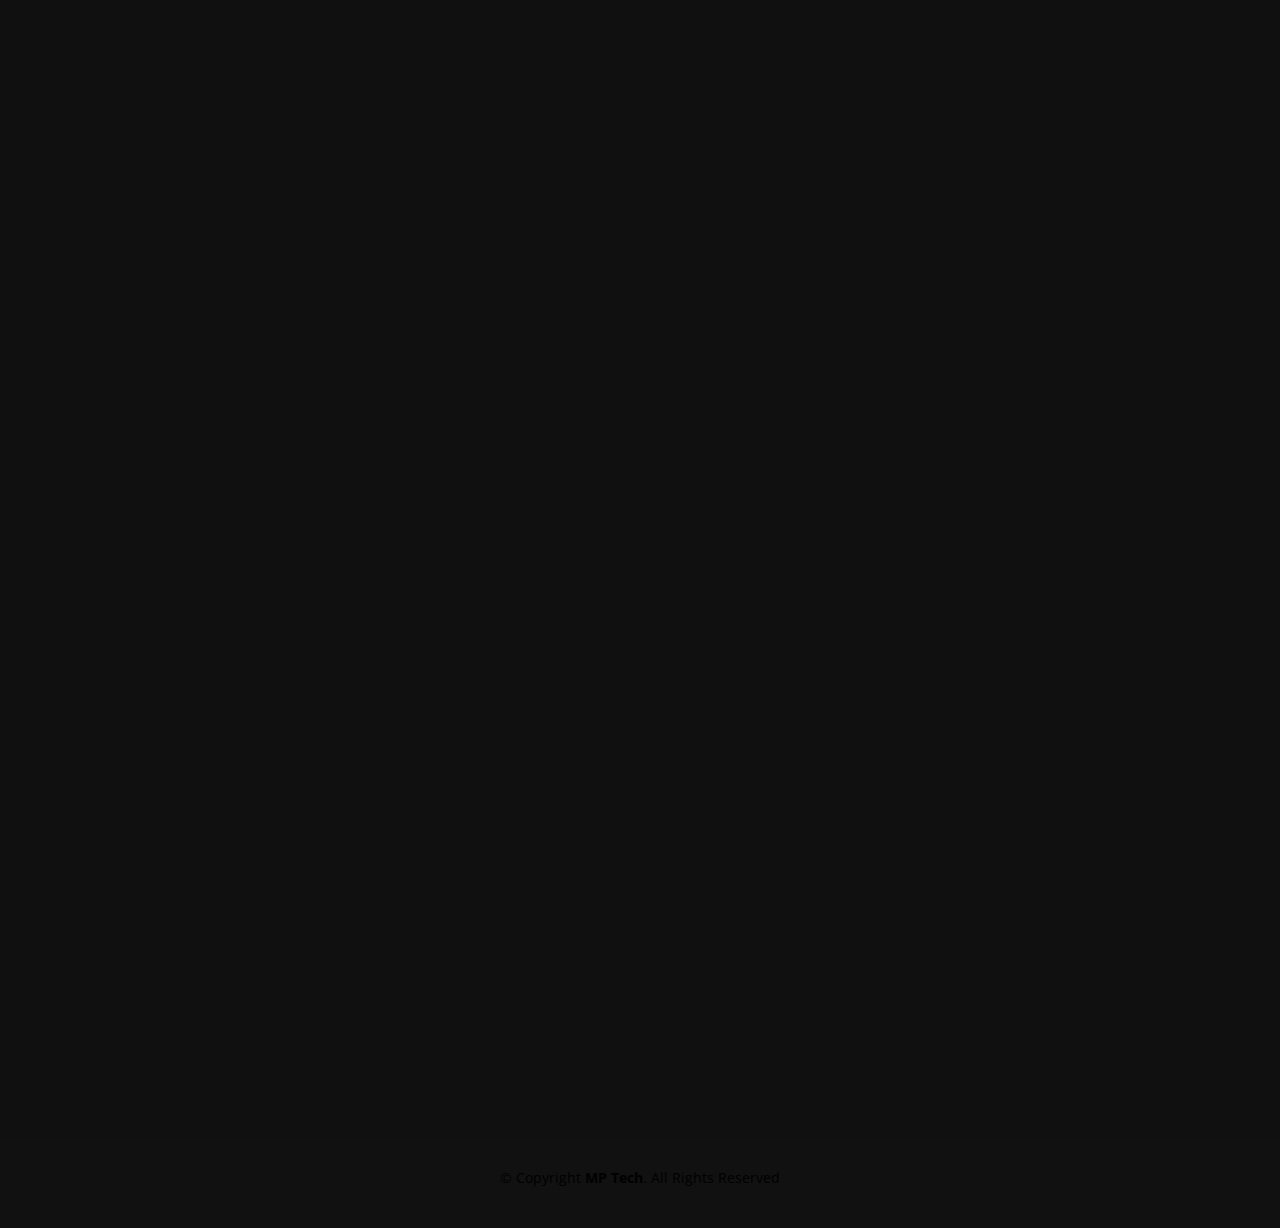
<file: tienda.html>
<!DOCTYPE html>
<html lang="es">

<head>
  <meta charset="utf-8">
  <title>MP: Tienda virtual</title>
  <link rel="shortcut icon" href="img/logoicon.png">
  <meta content="width=device-width, initial-scale=1.0" name="viewport">
  <meta content="" name="keywords">
  <meta content="" name="description">

  <link href="https://fonts.googleapis.com/css?family=Open+Sans:300,300i,400,400i,700,700i|Raleway:300,400,500,700,800" rel="stylesheet">

  <!-- Bootstrap CSS File -->
  <link href="lib/bootstrap/css/bootstrap.min.css" rel="stylesheet">

  <!-- Libraries CSS Files -->
  <link href="lib/font-awesome/css/font-awesome.min.css" rel="stylesheet">
  <link href="lib/animate-css/animate.min.css" rel="stylesheet">

  <!-- Main Stylesheet File -->
  <link href="css/style.css" rel="stylesheet">

</head>

<body>
  <div id="preloader"></div>

  <!--==========================
  PRODUCTOS
  ============================-->
  <section id="portfolio">
    <div class="container wow fadeInUp">
      <div class="row">
        <div class="col-md-12">
          <h3 class="section-title">Nuestros productos</h3>
          <div class="section-title-divider"></div>
          <p class="section-description"></p>
        </div>
      </div>

      <div class="row">
      </div>

      <div class="container wow fadeInUp">
        <div class="row">
          <div class="col-md-12">
            <p class="section-description">Equipos:</p>
          </div>
        </div>

      <div class="col-md-3">
          <a class="portfolio-item" style="background-image: url(img/p1.jpg);" href="https://www.facebook.com/marketplace/item/643534097368065/">
            <div class="details">
              <h4>Laptop Gamer MSI (700$)</h4>
              <span>i5 de 10ma Generación</span>
              <span>MSI GF63</span>
              <span>8GB RAM DDR4</span>
              <span>GTX 1650</span>
              <span>256GB SSD</span>
              <span>Incluye caja, accesorios y base refrigerante</span>
            </div>
          </a>
        </div>

      <div class="col-md-3">
          <a class="portfolio-item" style="background-image: url(img/p1.1.jpg);" href="https://www.facebook.com/marketplace/item/639460777621298/">
            <div class="details">
              <h4>Mini Laptop Acer Aspire One 725 (85$)</h4>
              <span>AMD C-60 APU</span>
              <span>2GB RAM DDR3</span>
              <span>320GB HDD</span>
              <span>Incluye cargador</span>
            </div>
          </a>
        </div>
        </div>

      <div class="container wow fadeInUp">
        <div class="row">
          <div class="col-md-12">
            <p class="section-description">Combos Placa + CPU:</p>
          </div>
        </div>

<div class="col-md-3">
          <a class="portfolio-item" style="background-image: url(img/p.jpg);" href="https://www.facebook.com/marketplace/item/5672061459545078/">
            <div class="details">
              <h4>Combo H81 (60$)</h4>
              <span>Asrock H81 PRO BTC</span>
              <span>Celeron G1840</span>
              <span>Disipador</span>
              <span>Incluye caja</span>
            </div>
          </a>
        </div>
        </div>

        <div class="container wow fadeInUp">
        <div class="row">
        <div class="col-md-12">
          <p class="section-description">Procesadores:</p>
          </div>
        </div>

        <div class="col-md-3">
          <a class="portfolio-item" style="background-image: url(img/p3.3.jpg);" href="https://www.facebook.com/marketplace/item/2811948952274226/">
            <div class="details">
              <h4>Pentium E5300 (4$)</h4>
              <span>Socket LGA775</span>
              <span>2.6GHz</span>
              <span>Dual-core</span>
            </div>
          </a>
        </div>

        <div class="col-md-3">
          <a class="portfolio-item" style="background-image: url(img/p3.2.jpg);" href="https://www.facebook.com/marketplace/item/5648048055279788/">
            <div class="details">
              <h4>Celeron E3400 (3$)</h4>
              <span>Socket LGA775</span>
              <span>2.6GHz</span>
              <span>Dual-core</span>
            </div>
          </a>
        </div>
        
        <div class="col-md-3">
          <a class="portfolio-item" style="background-image: url(img/p3.1.jpg);" href="https://www.facebook.com/marketplace/item/538626088075492/">
            <div class="details">
              <h4>Pentium E2160 (3$)</h4>
              <span>Socket LGA775</span>
              <span>1.8GHz</span>
              <span>Dual-core</span>
            </div>
          </a>
        </div>
        </div>

        <div class="container wow fadeInUp">
        <div class="row">
        <div class="col-md-12">
          <p class="section-description">Memorias RAM:</p>
          </div>
        </div>

        <div class="col-md-3">
          <a class="portfolio-item" style="background-image: url(img/p2.jpg);" href="https://www.facebook.com/marketplace/item/1177218379582654/">
            <div class="details">
              <h4>RAM DDR3 1GB (5$)</h4>
              <span>DDR3 SODIMM</span>
              <span>1GB</span>
              <span>1333MHz</span>
            </div>
          </a>
        </div>

         <div class="col-md-3">
          <a class="portfolio-item" style="background-image: url(img/p2.1.jpg);" href="https://www.facebook.com/marketplace/item/476978037858001/">
            <div class="details">
              <h4>RAM DDR2 512MB (2$)</h4>
              <span>DDR2 SODIMM</span>
              <span>512MB</span>
            </div>
          </a>
        </div>
        </div>
<!--
        <div class="container wow fadeInUp">
        <div class="row">
        <div class="col-md-12">
          <p class="section-description">Tarjetas Madre:</p>
          </div>
        </div>

-->
        <div class="container wow fadeInUp">
        <div class="row">
        <div class="col-md-12">
          <p class="section-description">Tarjetas Gráficas:</p>
          </div>
        </div>

        <div class="col-md-3">
          <a class="portfolio-item" style="background-image: url(img/p5.jpg);" href="https://www.facebook.com/marketplace/item/706677607171287/">
            <div class="details">
              <h4>RTX 3070 Ti (600$)</h4>
              <span>MSI Mech</span>
              <span>12GB GDDR6</span>
            </div>
          </a>
        </div>

        <div class="col-md-3">
          <a class="portfolio-item" style="background-image: url(img/p5.1.jpg);" href="https://www.facebook.com/marketplace/item/657065432695019/">
            <div class="details">
              <h4>RX 6700 XT (400$)</h4>
              <span>MSI Mech</span>
              <span>12GB GDDR6</span>
            </div>
          </a>
        </div>

        <div class="col-md-3">
          <a class="portfolio-item" style="background-image: url(img/p5.2.jpg);" href="https://www.facebook.com/marketplace/item/5598548620261688/">
            <div class="details">
              <h4>RX 6700 XT (400$)</h4>
              <span>XFX QICK 319</span>
              <span>12GB GDDR6</span>
            </div>
          </a>
        </div>

        <div class="col-md-3">
          <a class="portfolio-item" style="background-image: url(img/p5.3.jpg);" href="https://www.facebook.com/marketplace/item/3587849108151762/">
            <div class="details">
              <h4>RX 580 8GB (200$)</h4>
              <span>MSI Gaming X</span>
              <span>8GB GDDR5</span>
              <span>Requiere cable PCIe 6+2</span>
            </div>
          </a>
        </div>

        <div class="col-md-3">
          <a class="portfolio-item" style="background-image: url(img/p5.4.jpg);" href="https://www.facebook.com/marketplace/item/866792204455139/">
            <div class="details">
              <h4>RX 470 4GB (75$)</h4>
              <span>Sapphire Nitro</span>
              <span>4GB GDDR5</span>
              <span>Requiere cable PCIe 6+2</span>
            </div>
          </a>
        </div>


<!--
        <div class="col-md-3">
          <a class="portfolio-item" style="background-image: url(img/p5.1.jpg);" href="https://www.facebook.com/marketplace/item/751499192736362/">
            <div class="details">
              <h4>HD 5450 1GB (20$)</h4>
              <span>MSI</span>
              <span>1GB GDDR3</span>
              <span>Bajo Perfil</span>
            </div>
          </a>
        </div>
-->
        <div class="container wow fadeInUp">
        <div class="row">
        <div class="col-md-12">
          <p class="section-description">Fuentes de Poder:</p>
        </div>

        <div class="col-md-3">
          <a class="portfolio-item" style="background-image: url(img/p4.jpg);" href="https://www.facebook.com/marketplace/item/846543296385197/">
            <div class="details">
              <h4>Fuente de Poder Sentey (10$)</h4>
              <span>Conector CPU 4+4</span>
              <span>Conector PCIe 6</span>
              <span>Genérica</span>
            </div>
          </a>
        </div>

        <div class="col-md-3">
          <a class="portfolio-item" style="background-image: url(img/p4.1.jpg);" href="https://www.facebook.com/marketplace/item/1175433833081026/">
            <div class="details">
              <h4>Fuente de Poder Sentey (8$)</h4>
              <span>Genérica</span>
            </div>
          </a>
        </div>

        

      <div class="container wow fadeInUp">
        <div class="row">
        <div class="col-md-12">
          <p class="section-description">Almacenamiento:</p>
        </div>

        <div class="col-md-3">
          <a class="portfolio-item" style="background-image: url(img/p6.jpg);" href="https://www.facebook.com/marketplace/item/695830795073077/">
            <div class="details">
              <h4>SSD NVMe 240GB M.2 (30$)</h4>
              <span>24GB</span>
              <span>Marca Patriot</span>
              <span>Interfaz NVMe</span>
              <span>Factor de forma M.2</span>
            </div>
          </a>
        </div>

        <div class="col-md-3">
          <a class="portfolio-item" style="background-image: url(img/p6.1.jpg);" href="https://www.facebook.com/marketplace/item/842597767062063/">
            <div class="details">
              <h4>Disco Duro 160GB 3.5" (5$)</h4>
              <span>160GB</span>
              <span>Marca Maxtor</span>
              <span>Interfaz SATA</span>
              <span>Factor de forma 3.5"</span>
            </div>
          </a>
        </div>

        <div class="col-md-3">
          <a class="portfolio-item" style="background-image: url(img/p6.2.jpg);" href="https://www.facebook.com/marketplace/item/497752925625926/">
            <div class="details">
              <h4>Disco Duro 160GB 3.5" (4$)</h4>
              <span>160GB</span>
              <span>Marca HITACHI</span>
              <span>Interfaz SATA</span>
              <span>Factor de forma 3.5"</span>
            </div>
          </a>
        </div>

        <div class="container wow fadeInUp">
        <div class="row">
        <div class="col-md-12">
          <p class="section-description">Disipadores y Ventiladores:</p>
        </div>

        <div class="col-md-3">
          <a class="portfolio-item" style="background-image: url(img/p7.jpg);" href="https://www.facebook.com/marketplace/item/1177935192822493/">
            <div class="details">
              <h4>Disipador Stock Intel Cobre (8$)</h4>
              <span>TDP >100W</span>
              <span>LGA775/1156/1155</span>
            </div>
          </a>
        </div>

        <div class="col-md-3">
          <a class="portfolio-item" style="background-image: url(img/p7.1.jpg);" href="https://www.facebook.com/marketplace/item/867566984401925/">
            <div class="details">
              <h4>Disipador Stock Intel (6$)</h4>
              <span>TDP <65W</span>
              <span>LGA775/1156/1155/1150/1151</span>
            </div>
          </a>
        </div>

        <div class="col-md-3">
          <a class="portfolio-item" style="background-image: url(img/p7.2.jpg);" href="https://www.facebook.com/marketplace/item/2361909160630272/">
            <div class="details">
              <h4>Ventilador (3$)</h4>
              <span>Genérico</span>
              <span>80mm</span>
            </div>
          </a>
        </div>
      </div>

        <div class="container wow fadeInUp">
        <div class="row">
        <div class="col-md-12">
          <p class="section-description">Periféricos:</p>
          </div>
        </div>
</div>
</div>
        <div class="col-md-3">
          <a class="portfolio-item" style="background-image: url(img/p8.2.jpg);" href="https://www.facebook.com/marketplace/item/484784820119255/">
            <div class="details">
              <h4>Teclado Mecánico RGB (40$)</h4>
              <span>Redragon Reborn</span>
              <span>Switches Red</span>
              <span>Formato 60%</span>
            </div>
          </a>
        </div>

        <div class="col-md-3">
          <a class="portfolio-item" style="background-image: url(img/p8.3.jpg);" href="https://www.facebook.com/marketplace/item/1161312364488471/">
            <div class="details">
              <h4>Mouse Logitech G203 LightSync (30$)</h4>
              <span>Genius</span>
              <span>NetScroll 120</span>
            </div>
          </a>
        </div>

        <div class="col-md-3">
          <a class="portfolio-item" style="background-image: url(img/p8.jpg);" href="https://www.facebook.com/marketplace/item/647085370454470/">
            <div class="details">
              <h4>Teclado PS-2 (5$)</h4>
              <span>Genius</span>
              <span>KB-0138</span>
            </div>
          </a>
        </div>

        <div class="col-md-3">
          <a class="portfolio-item" style="background-image: url(img/p8.1.jpg);" href="https://www.facebook.com/marketplace/item/646530900251390/">
            <div class="details">
              <h4>Mouse PS-2 (2.5$)</h4>
              <span>Genius</span>
              <span>NetScroll 120</span>
            </div>
          </a>
        </div>

        <div class="container wow fadeInUp">
        <div class="row">
        <div class="col-md-12">
          <p class="section-description">Otros productos:</p>
        </div>
        
        <div class="col-md-3">
          <a class="portfolio-item" style="background-image: url(img/pa.jpg);" href="https://www.facebook.com/marketplace/item/618352679987080/">
            <div class="details">
              <h4>Adaptador SATA a PCIe x6 (4$)</h4>
              <span>Adaptador para alimentacion de GPUs</span>
            </div>
          </a>
        </div>

        <div class="col-md-3">
          <a class="portfolio-item" style="background-image: url(img/pc.jpg);" href="https://www.facebook.com/marketplace/item/1225944198303701/">
            <div class="details">
              <h4>Cable Mini USB (2$)</h4>
              <span>USB a Mini USB</span>
            </div>
          </a>
        </div>

        <div class="col-md-3">
          <a class="portfolio-item" style="background-image: url(img/pb.jpg);" href="https://www.facebook.com/marketplace/item/615809623621796/">
            <div class="details">
              <h4>Cable SATA (1.4$)</h4>
              <span>40CM</span>
            </div>
          </a>
        </div>

        <div class="col-md-3">
          <a class="portfolio-item" style="background-image: url(img/pd.jpg);" href="https://www.facebook.com/marketplace/item/850156346416461/">
            <div class="details">
              <h4>Monitor Samsung 22" (60$)</h4>
              <span>Monitor LED</span>
              <span>22 Pulgadas</span>
              <span>5 ms de respuesta</span>
              <span>Reacondicionado</span>
            </div>
          </a>
        </div>

        <div class="col-md-3">
          <a class="portfolio-item" style="background-image: url(img/pe.jpg);" href="https://www.facebook.com/marketplace/item/432829959023059/">
            <div class="details">
              <h4>Control Genius (3$)</h4>
              <span>MaxFire 08XU</span>
              <span>USB</span>
            </div>
          </a>
        </div>

        <div class="col-md-3">
          <a class="portfolio-item" style="background-image: url(img/pf.jpg);" href="https://www.facebook.com/marketplace/item/620806583075201/">
            <div class="details">
              <h4>Lector CD/DVD (1.2$)</h4>
              <span>SATA o IDE</span>
              <span>Usadas</span>
            </div>
          </a>
        </div>

        <div class="col-md-3">
          <a class="portfolio-item" style="background-image: url(img/pg.jpg);" href="https://www.facebook.com/marketplace/item/1323886351731846/">
            <div class="details">
              <h4>Riser PCIe 16x a 1x (3$)</h4>
              <span>Conexión Molex</span>
              <span>Incluye Riser, Cable e Interfaz PCIe x1</span>
            </div>
          </a>
        </div>

  <!--
      <div class="container wow fadeInUp">
      <div class="row">
        <div class="col-md-12">
          <h3 class="section-title">Productos de la Comunidad</h3>
          <div class="section-title-divider"></div>
          <p class="section-description">Estos son productos de nuestra comunidad disponibles:</p>
        </div>
      </div>

      <div class="col-md-3">
          <a class="portfolio-item" style="background-image: url(img/comunidad-1.jpg);" href="https://wa.me/message/VRY6V5JWBTQNH1">
            <div class="details">
              <h4>PC Gamer (390$)</h4>
              <span>Core i7-2600</span>
              <span>16GB RAM DDR3</span>
              <span>Placa ASRock Fatality P67</span>
              <span>SSD 120GB</span>
              <span>XFX HD6870 GDDR5</span>
              <span>EVGA 500W Gold</span>
            </div>
          </a>
        </div>
      </div>
    </div>
-->
  </section>
  <!--==========================
  Footer
============================-->
  <footer id="footer">
    <div class="container">
      <div class="row">
        <div class="col-md-12">
          <div class="copyright">
            &copy; Copyright <strong>MP Tech</strong>. All Rights Reserved
          </div>
          <div class="credits">
          </div>
        </div>
      </div>
    </div>
  </footer>
  <!-- #footer -->

  <a href="#" class="back-to-top"><i class="fa fa-chevron-up"></i></a>

  <!-- Required JavaScript Libraries -->
  <script src="lib/jquery/jquery.min.js"></script>
  <script src="lib/bootstrap/js/bootstrap.min.js"></script>
  <script src="lib/superfish/hoverIntent.js"></script>
  <script src="lib/superfish/superfish.min.js"></script>
  <script src="lib/morphext/morphext.min.js"></script>
  <script src="lib/wow/wow.min.js"></script>
  <script src="lib/stickyjs/sticky.js"></script>
  <script src="lib/easing/easing.js"></script>

  <!-- Template Specisifc Custom Javascript File -->
  <script src="js/custom.js"></script>

  <script src="contactform/contactform.js"></script>


</body>

</html>
</file>
<file: css/style.css>
/*--------------------------------------------------------------
# General
--------------------------------------------------------------*/
body {
  background: #000;
  color: #fff;
  font-family: "Open Sans", sans-serif;
}

a {
  color: #881111;
  transition: 0.5s;
}

a:hover, a:active, a:focus {
  color: #fff;
  outline: none;
  text-decoration: none;
}

p {
  padding: 0;
  margin: 0 0 30px 0;
}

h1, h2, h3, h4, h5, h6 {
  font-family: "Raleway", sans-serif;
  font-weight: 400;
  margin: 0 0 20px 0;
  padding: 0;
}

/* Prelaoder */
#preloader {
  position: fixed;
  left: 0;
  top: 0;
  z-index: 999;
  width: 100%;
  height: 100%;
  overflow: visible;
  background: #000 url("../img/preloader.svg") no-repeat center center;
}

/* Back to top button */
.back-to-top {
  position: fixed;
  display: none;
  background: rgba(0, 0, 0, 0.2);
  color: #fff;
  padding: 6px 12px 9px 12px;
  font-size: 16px;
  border-radius: 2px;
  right: 15px;
  bottom: 15px;
  transition: background 0.5s;
}

@media (max-width: 768px) {
  .back-to-top {
    bottom: 15px;
  }
}

.back-to-top:focus {
  background: rgba(0, 0, 0, 0.2);
  color: #fff;
  outline: none;
}

.back-to-top:hover {
  background: #881111;
  color: #fff;
}

/*--------------------------------------------------------------
# Welcome
--------------------------------------------------------------*/
#hero {
  display: table;
  width: 100%;
  height: 100vh;
  background: url(../img/hero-bg.jpg) top center fixed;
  background-size: cover;
}

#hero .hero-logo {
  margin: 20px;
}

#hero .hero-logo img {
  max-width: 100%;
}

#hero .hero-container {
  background: rgba(0, 0, 0, 0.8);
  display: table-cell;
  margin: 0;
  padding: 0;
  text-align: center;
  vertical-align: middle;
}

#hero h1 {
  margin: 30px 0 10px 0;
  font-weight: 700;
  line-height: 48px;
  text-transform: uppercase;
  color: #fff;
}

@media (max-width: 768px) {
  #hero h1 {
    font-size: 28px;
    line-height: 36px;
  }
}

#hero h2 {
  color: #999;
  margin-bottom: 50px;
}

@media (max-width: 768px) {
  #hero h2 {
    font-size: 24px;
    line-height: 26px;
    margin-bottom: 30px;
  }
  #hero h2 .rotating {
    display: block;
  }
}

#hero .rotating > .animated {
  display: inline-block;
}

#hero .actions a {
  font-family: "Raleway", sans-serif;
  text-transform: uppercase;
  font-weight: 500;
  font-size: 16px;
  letter-spacing: 1px;
  display: inline-block;
  padding: 8px 20px;
  border-radius: 2px;
  transition: 0.5s;
  margin: 10px;
}

#hero .btn-get-started {
  background: #881111;
  border: 2px solid #881111;
  color: #fff;
}

#hero .btn-get-started:hover {
  background: none;
  border: 2px solid #fff;
  color: #fff;
}

#hero .btn-services {
  border: 2px solid #fff;
  color: #fff;
}

#hero .btn-services:hover {
  background: #881111;
  border: 2px solid #881111;
}

/*--------------------------------------------------------------
# Header
--------------------------------------------------------------*/
#header {
  background: #111;
  padding: 20px 0;
  height: 90px;
}

#header #logo {
  float: left;
}

#header #logo h1 {
  font-size: 36px;
  margin: 0;
  padding: 6px 0;
  line-height: 1;
  font-family: "Raleway", sans-serif;
  font-weight: 700;
  letter-spacing: 3px;
  text-transform: uppercase;
}

#header #logo h1 a, #header #logo h1 a:hover {
  color: #fff;
}

#header #logo img {
  padding: 0;
  margin: 0;
  max-height: 50px;
}

@media (max-width: 768px) {
  #header {
    height: 80px;
  }
  #header #logo h1 {
    font-size: 26px;
  }
  #header #logo img {
    max-height: 40px;
  }
}

.is-sticky #header {
  background: rgba(0, 0, 0, 0.85);
}

/*--------------------------------------------------------------
# Navigation Menu
--------------------------------------------------------------*/
/* Nav Menu Essentials */
.nav-menu, .nav-menu * {
  margin: 0;
  padding: 0;
  list-style: none;
}

.nav-menu ul {
  position: absolute;
  display: none;
  top: 100%;
  left: 0;
  z-index: 99;
}

.nav-menu li {
  position: relative;
  white-space: nowrap;
}

.nav-menu > li {
  float: left;
}

.nav-menu li:hover > ul,
.nav-menu li.sfHover > ul {
  display: block;
}

.nav-menu ul ul {
  top: 0;
  left: 100%;
}

.nav-menu ul li {
  min-width: 180px;
}

/* Nav Menu Arrows */
.sf-arrows .sf-with-ul {
  padding-right: 30px;
}

.sf-arrows .sf-with-ul:after {
  content: "\f107";
  position: absolute;
  right: 15px;
  font-family: FontAwesome;
  font-style: normal;
  font-weight: normal;
}

.sf-arrows ul .sf-with-ul:after {
  content: "\f105";
}

/* Nav Meu Container */
#nav-menu-container {
  float: right;
  margin: 5px 0;
}

@media (max-width: 768px) {
  #nav-menu-container {
    display: none;
  }
}

/* Nav Meu Styling */
.nav-menu a {
  padding: 10px 15px;
  text-decoration: none;
  display: inline-block;
  color: #fff;
  font-family: 'Raleway', sans-serif;
  font-weight: 300;
  font-size: 14px;
  outline: none;
}

.nav-menu a:hover, .nav-menu li:hover > a, .nav-menu .menu-active > a {
  color: #881111;
}

.nav-menu ul {
  margin: 4px 0 0 15px;
  box-shadow: 0px 0px 1px 1px rgba(0, 0, 0, 0.08);
}

.nav-menu ul li {
  background: #000;
  border-top: 1px solid #f4f4f4;
}

.nav-menu ul li:first-child {
  border-top: 0;
}

.nav-menu ul li:hover {
  background: #f6f6f6;
}

.nav-menu ul li a {
  color: #333;
}

.nav-menu ul ul {
  margin: 0;
}

/* Mobile Nav Toggle */
#mobile-nav-toggle {
  position: fixed;
  right: 0;
  top: 0;
  z-index: 999;
  margin: 20px 20px 0 0;
  border: 0;
  background: none;
  font-size: 24px;
  display: none;
  transition: all 0.4s;
  outline: none;
}

#mobile-nav-toggle i {
  color: #fff;
}

@media (max-width: 768px) {
  #mobile-nav-toggle {
    display: inline;
  }
}

/* Mobile Nav Styling */
#mobile-nav {
  position: fixed;
  top: 0;
  padding-top: 18px;
  bottom: 0;
  z-index: 998;
  background: rgba(0, 0, 0, 0.9);
  left: -260px;
  width: 260px;
  overflow-y: auto;
  transition: 0.4s;
}

#mobile-nav ul {
  padding: 0;
  margin: 0;
  list-style: none;
}

#mobile-nav ul li {
  position: relative;
}

#mobile-nav ul li a {
  color: #fff;
  font-size: 16px;
  overflow: hidden;
  padding: 10px 22px 10px 15px;
  position: relative;
  text-decoration: none;
  width: 100%;
  display: block;
  outline: none;
}

#mobile-nav ul li a:hover {
  color: #fff;
}

#mobile-nav ul li li {
  padding-left: 30px;
}

#mobile-nav ul .menu-has-children i {
  position: absolute;
  right: 0;
  z-index: 99;
  padding: 15px;
  cursor: pointer;
  color: #000;
}

#mobile-nav ul .menu-has-children i.fa-chevron-up {
  color: #881111;
}

#mobile-nav ul .menu-item-active {
  color: #881111;
}

#mobile-body-overly {
  width: 100%;
  height: 100%;
  z-index: 997;
  top: 0;
  left: 0;
  position: fixed;
  background: rgba(0, 0, 0, 0.6);
  display: none;
}

/* Mobile Nav body classes */
body.mobile-nav-active {
  overflow: hidden;
}

body.mobile-nav-active #mobile-nav {
  left: 0;
}

body.mobile-nav-active #mobile-nav-toggle {
  color: #000;
}

/*--------------------------------------------------------------
# Sections
--------------------------------------------------------------*/
/* Sections Common
--------------------------------*/
.section-title {
  font-size: 32px;
  color: #a20000;
  text-transform: uppercase;
  text-align: center;
  font-weight: 700;
}

.section-description {
  text-align: center;
  margin-bottom: 40px;
}

.section-title-divider {
  width: 50px;
  height: 3px;
  background: #881111;
  margin: 0 auto;
  margin-bottom: 20px;
}

/* Get Started Section
--------------------------------*/
#about {
  background: #000;
  padding: 80px 0;
}

#about .about-container {
  background: url(../img/about-img.jpg) left top no-repeat;
}


#about .about-content {
  background: #000;
}

#about .about-title {
  color: #999999;
  font-weight: 700;
  font-size: 28px;
}

#about .about-text {
  line-height: 26px;
}

#about .about-text:last-child {
  margin-bottom: 0;
}

/* Services Section
--------------------------------*/
#services {
  background: linear-gradient(rgba(0, 0, 0, 0.9), rgba(0, 0, 0, 0.9)), url("../img/services-bg.jpg") fixed center center;
  background-size: cover;
  padding: 80px 0 60px 0;
}

#services .service-item {
  margin-bottom: 20px;
}

#services .service-icon {
  float: left;
  background: #881111;
  padding: 16px;
  border-radius: 50%;
  transition: 0.5s;
  border: 1px solid #881111;
}

#services .service-icon i {
  color: #000;
  font-size: 24px;
}

#services .service-item:hover .service-icon {
  background: #000;
}

#services .service-item:hover .service-icon i {
  color: #881111;
}

#services .service-title {
  margin-left: 80px;
  font-weight: 700;
  margin-bottom: 15px;
  text-transform: uppercase;
}

#services .service-title a {
  color: #999999;
}

#services .service-description {
  margin-left: 80px;
  line-height: 24px;
}

/* Subscribe Section
--------------------------------*/

#cursos {
  background: #000;
  padding: 80px 0;
}

#cursos .about-container {
  background: url(../img/curso.jpg) left top no-repeat;
}


#cursos .about-content {
  background: #000;
}

#cursos .about-title {
  color: #999999;
  font-weight: 700;
  font-size: 28px;
}

#cursos .about-text {
  line-height: 26px;
}

#cursos .about-text:last-child {
  margin-bottom: 0;
}

#cursos .btn-services {
  border: 2px solid #fff;
  color: #fff;
}

#cursos .btn-services:hover {
  background: #881111;
  border: 2px solid #881111;
}

#cursos .actions a {
  font-family: "Raleway", sans-serif;
  text-transform: uppercase;
  font-weight: 500;
  font-size: 16px;
  letter-spacing: 1px;
  display: inline-block;
  padding: 8px 20px;
  border-radius: 2px;
  transition: 0.5s;
  margin: 10px;
}

#subscribe {
  background: linear-gradient(rgba(0, 0, 0, 0.6), rgba(0, 0, 0, 0.6)), url(../img/subscribe-bg.jpg) fixed center center;
  background-size: cover;
  padding: 80px 0;
}

#subscribe .subscribe-title {
  color: #000;
  font-size: 28px;
  font-weight: 700;
}

#subscribe .subscribe-text {
  color: #000;
}

#subscribe .subscribe-btn-container {
  text-align: center;
  padding-top: 20px;
}

#subscribe .subscribe-btn {
  font-family: "Raleway", sans-serif;
  text-transform: uppercase;
  font-weight: 500;
  font-size: 16px;
  letter-spacing: 1px;
  display: inline-block;
  padding: 8px 20px;
  border-radius: 2px;
  transition: 0.5s;
  margin: 10px;
  border: 2px solid #000;
  color: #000;
}

#subscribe .subscribe-btn:hover {
  background: #881111;
  border: 2px solid #881111;
}

/* Portfolio Section
--------------------------------*/
#portfolio {
  background: #101010;
  padding: 80px 0;
}

#portfolio .portfolio-item {
  background-position: center center;
  background-size: cover;
  background-repeat: no-repeat;
  position: relative;
  height: 260px;
  width: 100%;
  display: table;
  overflow: hidden;
  margin-bottom: 30px;
}

#portfolio .portfolio-item .details {
  height: 260px;
  background: #000;
  display: table-cell;
  vertical-align: middle;
  opacity: 0;
  transition: 0.3s;
  text-align: center;
}

#portfolio .portfolio-item .details h4 {
  font-size: 16px;
  transition: opacity 0.3s, -webkit-transform 0.3s;
  transition: transform 0.3s, opacity 0.3s;
  transition: transform 0.3s, opacity 0.3s, -webkit-transform 0.3s;
  -webkit-transform: translate3d(0, -15px, 0);
  transform: translate3d(0, -15px, 0);
  font-weight: 700;
  color: #881111;
}

#portfolio .portfolio-item .details span {
  display: block;
  color: #929292;
  font-size: 13px;
  transition: opacity 0.3s, -webkit-transform 0.3s;
  transition: transform 0.3s, opacity 0.3s;
  transition: transform 0.3s, opacity 0.3s, -webkit-transform 0.3s;
  -webkit-transform: translate3d(0, 15px, 0);
  transform: translate3d(0, 15px, 0);
}

#portfolio .portfolio-item:hover .details {
  opacity: 0.8;
}

#portfolio .portfolio-item:hover .details h4 {
  -webkit-transform: translate3d(0, 0, 0);
  transform: translate3d(0, 0, 0);
}

#portfolio .portfolio-item:hover .details span {
  -webkit-transform: translate3d(0, 0, 0);
  transform: translate3d(0, 0, 0);
}

/* Testimonials Section
--------------------------------*/
#testimonials {
  background: #101010;
  padding: 80px 0;
}

#testimonials .profile {
  text-align: center;
}

#testimonials .profile .pic {
  border-radius: 50%;
  border: 6px solid #000;
  margin-bottom: 15px;
  overflow: hidden;
  height: 260px;
  width: 260px;
}

#testimonials .profile .pic img {
  max-width: 100%;
}

#testimonials .profile h4 {
  font-weight: 700;
  color: #881111;
  margin-bottom: 5px;
}

#testimonials .profile span {
  color: #333333;
}

#testimonials .quote {
  position: relative;
  background: #000;
  padding: 60px;
  margin-top: 40px;
  font-size: 16px;
  font-style: italic;
  border-radius: 5px;
}

#testimonials .quote b {
  display: inline-block;
  font-size: 22px;
  left: -9px;
  position: relative;
  top: -8px;
}

#testimonials .quote small {
  display: inline-block;
  right: -9px;
  position: relative;
  top: 4px;
}

#testimonials .btn-services {
  border: 2px solid #fff;
  color: #fff;
}

#testimonials .btn-services:hover {
  background: #881111;
  border: 2px solid #881111;
}

#testimonials .actions a {
  font-family: "Raleway", sans-serif;
  text-transform: uppercase;
  font-weight: 500;
  font-size: 16px;
  letter-spacing: 1px;
  display: inline-block;
  padding: 8px 20px;
  border-radius: 2px;
  transition: 0.5s;
  margin: 10px;
}
/* Team Section
--------------------------------*/
#team {
  background: #000;
  padding: 80px 0 60px 0;
}

#team .member {
  text-align: center;
  margin-bottom: 20px;
}

#team .member .pic {
  margin-bottom: 15px;
  overflow: hidden;
  height: 260px;
}

#team .member .pic img {
  max-width: 100%;
}

#team .member h4 {
  font-weight: 700;
  margin-bottom: 2px;
}

#team .member span {
  font-style: italic;
  display: block;
  font-size: 13px;
}

#team .member .social {
  margin-top: 15px;
}

#team .member .social a {
  color: #b3b3b3;
}

#team .member .social a:hover {
  color: #881111;
}

#team .member .social i {
  font-size: 18px;
  margin: 0 2px;
}

/* Contact Section
--------------------------------*/
#contact {
  background: #101010;
  padding: 80px 0;
}

#contact .info {
  color: #999999;
}

#contact .info i {
  font-size: 32px;
  color: #881111;
  float: left;
}

#contact .info p {
  padding: 0 0 10px 50px;
  line-height: 24px;
}

#contact .form #sendmessage {
  color: #881111;
  border: 1px solid #881111;
  display: none;
  text-align: center;
  padding: 15px;
  font-weight: 600;
  margin-bottom: 15px;
}

#contact .form #errormessage {
  color: red;
  display: none;
  border: 1px solid red;
  text-align: center;
  padding: 15px;
  font-weight: 600;
  margin-bottom: 15px;
}

#contact .form #sendmessage.show, #contact .form #errormessage.show, #contact .form .show {
  display: block;
}

#contact .form .validation {
  color: red;
  display: none;
  margin: 0 0 20px;
  font-weight: 400;
  font-size: 13px;
}

#contact .form input, #contact .form textarea {
  border-radius: 0;
  box-shadow: none;
}

#contact .form button[type="submit"] {
  background: #881111;
  border: 0;
  padding: 10px 24px;
  color: #000;
  transition: 0.4s;
}

#contact .form button[type="submit"]:hover {
  background: #25d8fc;
}

/*--------------------------------------------------------------
# Footer
--------------------------------------------------------------*/
#footer {
  background: #111;
  padding: 30px 0;
  color: #000;
}

#footer .copyright {
  text-align: center;
}

#footer .credits {
  padding-top: 10px;
  text-align: center;
  font-size: 13px;
  color: #ccc;
}
</file>
